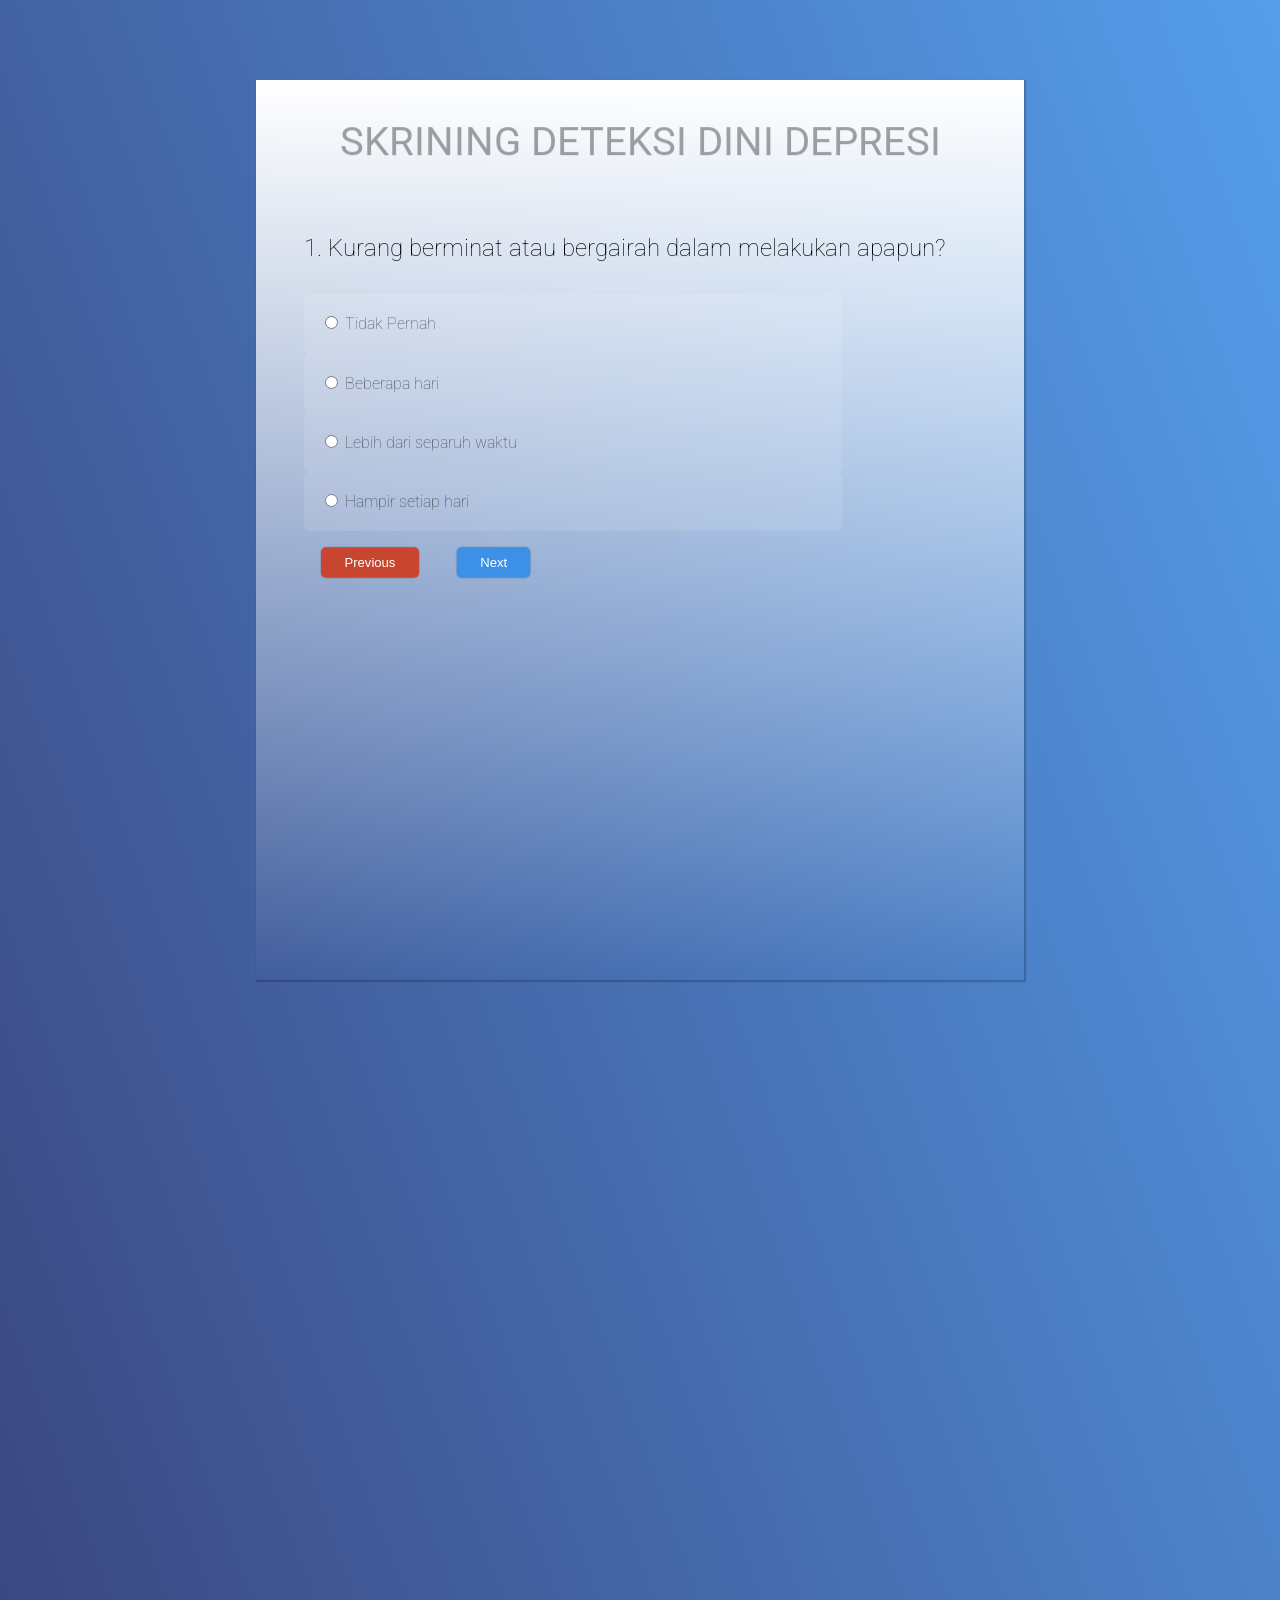
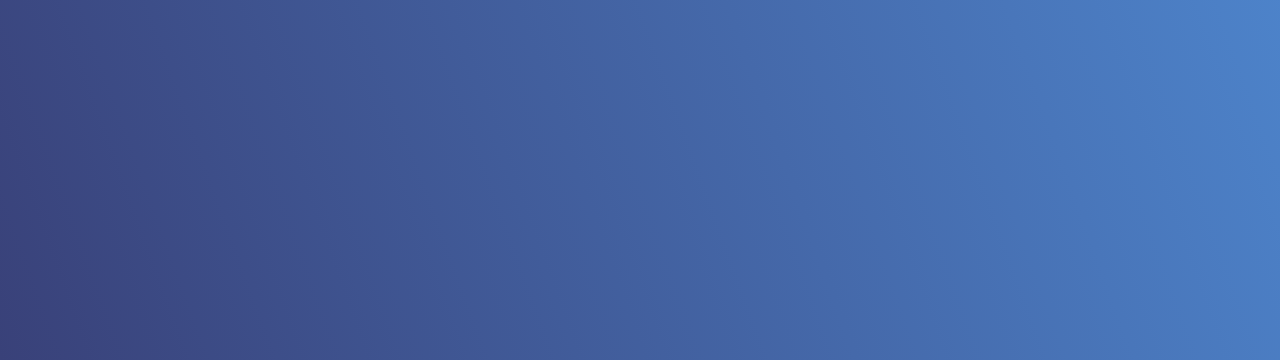
<file: depresi-kuis/skrining-depresi.html>
<!DOCTYPE html>
<html lang="en">

<head>
    <title>Skrining Depresi</title>
    <link href="https://fonts.googleapis.com/css?family=Roboto" rel="stylesheet">
    <link rel="stylesheet" href="main.css">
</head>

<body>

    <div class="quiz-container">
        <div class="title">Skrining Deteksi Dini Depresi</div>
        <div id="question" class="question"></div>
        <label class="option">
            <input type="radio" name="option" value="0" />
            <span class="option1"></span>
        </label>
        <label class="option">
            <input type="radio" name="option" value="1" />
            <span class="option2"></span>
        </label>
        <label class="option">
            <input type="radio" name="option" value="2" />
            <span class="option3"></span>
        </label>
        <label class="option">
            <input type="radio" name="option" value="3" />
            <span class="option4"></span>
        </label>
        <!-- Buttons -->
        <div class="controls">
            <button class="previous">Previous</button>
            <button class="next">Next</button>
        </div>
    </div>

    <div class="result">

    </div>

    <script src=questions.js></script>
    <script src="main.js"></script>
</body>

</html>
</file>
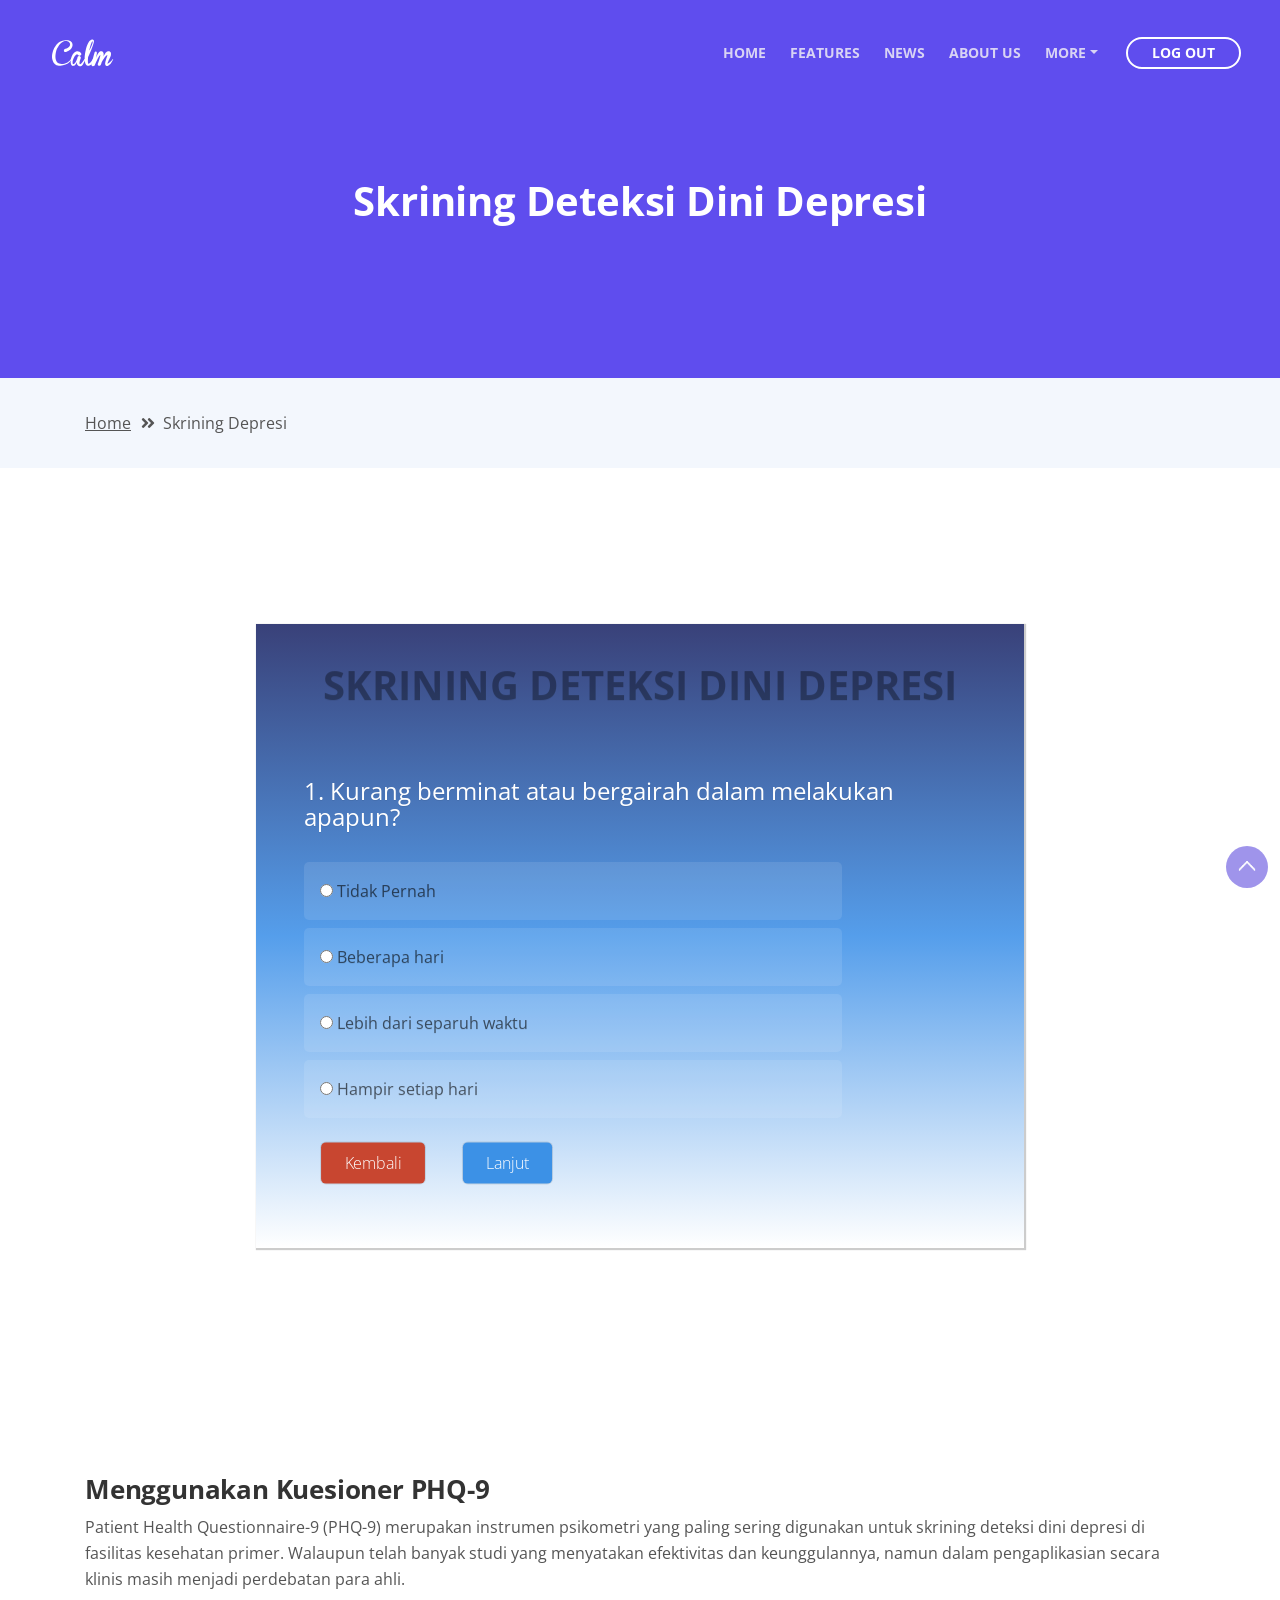
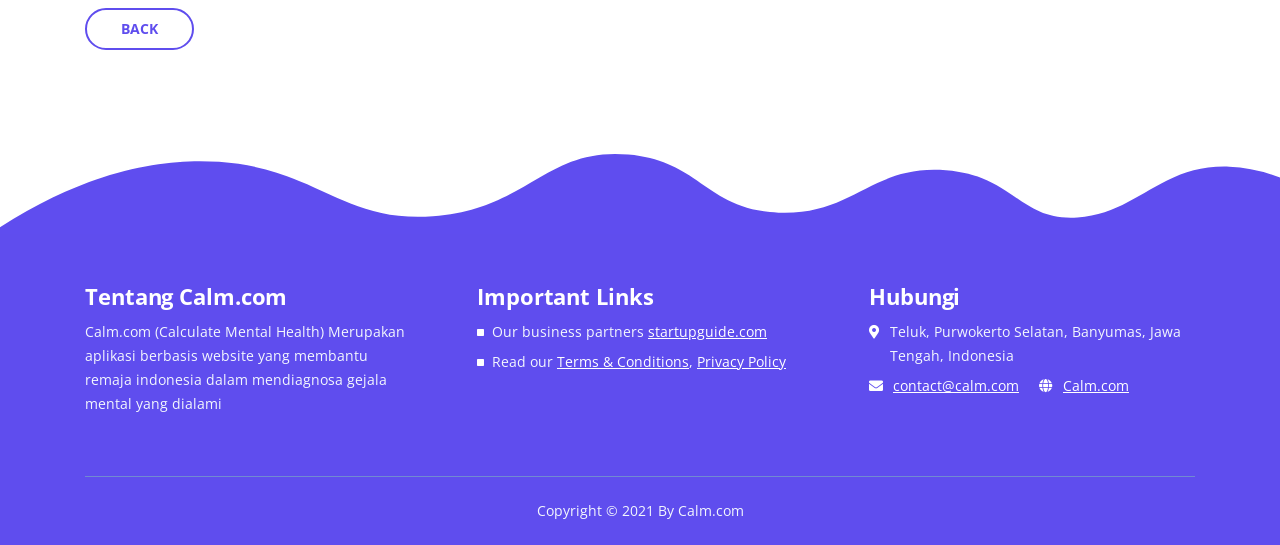
<file: depresi-kuis/skrining-depresi1.html>
<!DOCTYPE html>
<html lang="en">
<head>
    <meta charset="utf-8">
    <meta name="viewport" content="width=device-width, initial-scale=1, shrink-to-fit=no">
    
    <!-- SEO Meta Tags -->
    <meta name="description" content="Tivo is a HTML landing page template built with Bootstrap to help you crate engaging presentations for SaaS apps and convert visitors into users.">
    <meta name="author" content="Inovatik">

    <!-- OG Meta Tags to improve the way the post looks when you share the page on LinkedIn, Facebook, Google+ -->
	<meta property="og:site_name" content="" /> <!-- website name -->
	<meta property="og:site" content="" /> <!-- website link -->
	<meta property="og:title" content=""/> <!-- title shown in the actual shared post -->
	<meta property="og:description" content="" /> <!-- description shown in the actual shared post -->
	<meta property="og:image" content="" /> <!-- image link, make sure it's jpg -->
	<meta property="og:url" content="" /> <!-- where do you want your post to link to -->
	<meta property="og:type" content="article" />

    <!-- Website Title -->
    <title>Calm - Skrining Depresi</title>
    
    <!-- Styles -->
    <link href="https://fonts.googleapis.com/css?family=Open+Sans:400,400i,700&display=swap&subset=latin-ext" rel="stylesheet">
    <link href="css/bootstrap.css" rel="stylesheet">
    <link href="css/fontawesome-all.css" rel="stylesheet">
    <link href="css/swiper.css" rel="stylesheet">
	<link href="css/magnific-popup.css" rel="stylesheet">
    <link href="css/styles.css" rel="stylesheet">
    <link href="css/main.css" rel="stylesheet">
	
	<!-- Favicon  -->
    <link rel="icon" href="images/favicon.png">
</head>
<body data-spy="scroll" data-target=".fixed-top">
    
    <!-- Preloader -->
	<div class="spinner-wrapper">
        <div class="spinner">
            <div class="bounce1"></div>
            <div class="bounce2"></div>
            <div class="bounce3"></div>
        </div>
    </div>
    <!-- end of preloader -->
    

    <!-- Navigation -->
    <nav class="navbar navbar-expand-lg navbar-dark navbar-custom fixed-top">
      <div class="container">

          <!-- Text Logo - Use this if you don't have a graphic logo -->
          <!-- <a class="navbar-brand logo-text page-scroll" href="../index.php">Tivo</a> -->

          <!-- Image Logo -->
          <a class="navbar-brand logo-image" href="../index.php"><img src="images/logo.svg" alt="alternative"></a> 
          
          <!-- Mobile Menu Toggle Button -->
          <button class="navbar-toggler" type="button" data-toggle="collapse" data-target="#navbarsExampleDefault" aria-controls="navbarsExampleDefault" aria-expanded="false" aria-label="Toggle navigation">
              <span class="navbar-toggler-awesome fas fa-bars"></span>
              <span class="navbar-toggler-awesome fas fa-times"></span>
          </button>
          <!-- end of mobile menu toggle button -->

          <div class="collapse navbar-collapse" id="navbarsExampleDefault">
              <ul class="navbar-nav ml-auto">
                  <li class="nav-item">
                      <a class="nav-link page-scroll" href="../index.php#header">HOME <span class="sr-only">(current)</span></a>
                  </li>
                  <li class="nav-item">
                      <a class="nav-link page-scroll" href="../index.php#features">FEATURES</a>
                  </li>
                  <li class="nav-item">
                      <a class="nav-link page-scroll" href="../index.php#news">NEWS</a>
                  </li>
                  <li class="nav-item">
                      <a class="nav-link page-scroll" href="../index.php#aboutus">ABOUT US</a>
                  </li>

                  <!-- Dropdown Menu -->          
                  <li class="nav-item dropdown">
                      <a class="nav-link dropdown-toggle page-scroll" href="../index.php#video" id="navbarDropdown" role="button" aria-haspopup="true" aria-expanded="false">MORE</a>
                      <div class="dropdown-menu" aria-labelledby="navbarDropdown">
                          <a class="dropdown-item" href="article-details.html"><span class="item-text">ARTICLE DETAILS</span></a>
                          <div class="dropdown-items-divide-hr"></div>
                          <a class="dropdown-item" href="terms-conditions.html"><span class="item-text">TERMS CONDITIONS</span></a>
                          <div class="dropdown-items-divide-hr"></div>
                          <a class="dropdown-item" href="privacy-policy.html"><span class="item-text">PRIVACY POLICY</span></a>
                      </div>
                  </li>
                  <!-- end of dropdown menu -->
              </ul>
              <span class="nav-item">
                  <a class="btn-outline-sm" href="../logout.php">LOG OUT</a>
              </span>
          </div>
      </div> <!-- end of container -->
  </nav> <!-- end of navbar -->
  <!-- end of navigation -->


    <!-- Header -->
    <header id="header" class="ex-header">
        <div class="container">
            <div class="row">
                <div class="col-md-12">
                    <h1>Skrining Deteksi Dini Depresi</h1>
                </div> <!-- end of col -->
            </div> <!-- end of row -->
        </div> <!-- end of container -->
    </header> <!-- end of ex-header -->
    <!-- end of header -->


    <!-- Breadcrumbs -->
    <div class="ex-basic-1">
        <div class="container">
            <div class="row">
                <div class="col-lg-12">
                    <div class="breadcrumbs">
                        <a href="../index.php">Home</a><i class="fa fa-angle-double-right"></i><span>Skrining Depresi</span>
                    </div> <!-- end of breadcrumbs -->
                </div> <!-- end of col -->
            </div> <!-- end of row -->
        </div> <!-- end of container -->
    </div> <!-- end of ex-basic-1 -->
    <!-- end of breadcrumbs -->


    <!-- Content -->
    <div class="ex-basic-2">
        <div class="quiz-container">
            <div class="title">Skrining Deteksi Dini Depresi</div>
            <div id="question" class="question"></div>
            <label class="option">
                <input type="radio" name="option" value="0" />
                <span class="option1"></span>
            </label>
            <label class="option">
                <input type="radio" name="option" value="1" />
                <span class="option2"></span>
            </label>
            <label class="option">
                <input type="radio" name="option" value="2" />
                <span class="option3"></span>
            </label>
            <label class="option">
                <input type="radio" name="option" value="3" />
                <span class="option4"></span>
            </label>
            <!-- Buttons -->
            <div class="controls">
                <button class="previous">Kembali</button>
                <button class="next">Lanjut</button>
            </div>
        </div>
        <div class="result"></div>
    
        </div>
        <div class="container">
            <div class="row">
                <div class="col-lg-12">

                    <div class="text-container last">
                        <h3>Menggunakan Kuesioner PHQ-9</h3>
					               <p>
                            Patient Health Questionnaire-9 (PHQ-9) merupakan instrumen psikometri yang paling sering digunakan untuk skrining deteksi dini depresi di fasilitas kesehatan primer. Walaupun telah banyak studi yang menyatakan efektivitas dan keunggulannya, namun dalam pengaplikasian secara klinis masih menjadi perdebatan para ahli.
                        </p>
                    </div> <!-- end of text-container -->
                    <a class="btn-outline-reg" href="../index.php">BACK</a>
                </div> <!-- end of col-->
            </div> <!-- end of row -->
        </div> <!-- end of container -->
    </div> <!-- end of ex-basic-2 -->
    <!-- end of privacy content -->
    <br><br><br><br>

    <!-- Footer -->
    <svg
      class="footer-frame"
      data-name="Layer 2"
      xmlns="http://www.w3.org/2000/svg"
      preserveAspectRatio="none"
      viewBox="0 0 1920 79"
    >
      <defs>
        <style>
          .cls-2 {
            fill: #5f4def;
          }
        </style>
      </defs>
      <title>footer-frame</title>
      <path
        class="cls-2"
        d="M0,72.427C143,12.138,255.5,4.577,328.644,7.943c147.721,6.8,183.881,60.242,320.83,53.737,143-6.793,167.826-68.128,293-60.9,109.095,6.3,115.68,54.364,225.251,57.319,113.58,3.064,138.8-47.711,251.189-41.8,104.012,5.474,109.713,50.4,197.369,46.572,89.549-3.91,124.375-52.563,227.622-50.155A338.646,338.646,0,0,1,1920,23.467V79.75H0V72.427Z"
        transform="translate(0 -0.188)"
      />
    </svg>
    <div class="footer">
      <div class="container">
        <div class="row">
          <div class="col-md-4">
            <div class="footer-col first">
              <h4>Tentang Calm.com</h4>
              <p class="p-small">
                Calm.com (Calculate Mental Health) Merupakan aplikasi berbasis
                website yang membantu remaja indonesia dalam mendiagnosa gejala
                mental yang dialami
              </p>
            </div>
          </div>
          <!-- end of col -->
          <div class="col-md-4">
            <div class="footer-col middle">
              <h4>Important Links</h4>
              <ul class="list-unstyled li-space-lg p-small">
                <li class="media">
                  <i class="fas fa-square"></i>
                  <div class="media-body">
                    Our business partners
                    <a class="white" href="#your-link">startupguide.com</a>
                  </div>
                </li>
                <li class="media">
                  <i class="fas fa-square"></i>
                  <div class="media-body">
                    Read our
                    <a class="white" href="terms-conditions.html"
                      >Terms & Conditions</a
                    >,
                    <a class="white" href="privacy-policy.html"
                      >Privacy Policy</a
                    >
                  </div>
                </li>
              </ul>
            </div>
          </div>
          <!-- end of col -->
          <div class="col-md-4">
            <div class="footer-col last">
              <h4>Hubungi</h4>
              <ul class="list-unstyled li-space-lg p-small">
                <li class="media">
                  <i class="fas fa-map-marker-alt"></i>
                  <div class="media-body">
                    Teluk, Purwokerto Selatan, Banyumas, Jawa Tengah, Indonesia
                  </div>
                </li>
                <li class="media">
                  <i class="fas fa-envelope"></i>
                  <div class="media-body">
                    <a class="white" href="mailto:contact@tivo.com"
                      >contact@calm.com</a
                    >
                    <i class="fas fa-globe"></i
                    ><a class="white" href="#your-link">Calm.com</a>
                  </div>
                </li>
              </ul>
            </div>
          </div>
          <!-- end of col -->
        </div>
        <!-- end of row -->
      </div>
      <!-- end of container -->
    </div>
    <!-- end of footer -->

    <!-- Copyright -->
    <div class="copyright">
      <div class="container">
        <div class="row">
          <div class="col-lg-12">
            <p class="p-small">
              Copyright © 2021
              <a href="../index.php">By Calm.com</a>
            </p>
          </div>
          <!-- end of col -->
        </div>
        <!-- enf of row -->
      </div>
      <!-- end of container -->
    </div>
    <!-- end of copyright -->
    
    	
    <!-- Scripts -->
    <script src="js/jquery.min.js"></script> <!-- jQuery for Bootstrap's JavaScript plugins -->
    <script src="js/popper.min.js"></script> <!-- Popper tooltip library for Bootstrap -->
    <script src="js/bootstrap.min.js"></script> <!-- Bootstrap framework -->
    <script src="js/jquery.easing.min.js"></script> <!-- jQuery Easing for smooth scrolling between anchors -->
    <script src="js/swiper.min.js"></script> <!-- Swiper for image and text sliders -->
    <script src="js/jquery.magnific-popup.js"></script> <!-- Magnific Popup for lightboxes -->
    <script src="js/validator.min.js"></script> <!-- Validator.js - Bootstrap plugin that validates forms -->
    <script src="js/scripts.js"></script> <!-- Custom scripts -->
    <script src="questions.js"></script>
    <script src="main.js"></script>
</body>
</html>
</file>
<file: depresi-kuis/main.css>
html {
  box-sizing: border-box;
}
*,
*:before,
*:after {
  box-sizing: inherit;
}
body {
  margin: 0;
  padding: 0;
  font-family: "Roboto", sans-serif;
  font-weight: 100;
  line-height: 1.7rem;
  background: no-repeat linear-gradient(250deg, #559eeb, #394179);
}
.quiz-container {
  box-shadow: 1px 1px 1px 1px rgba(0, 0, 0, 0.2);
  text-shadow: 1px 1px white;
  padding: 3rem;
  text-shadow: 0 1px #00000010;
  width: 60%;
  margin: 5rem auto;
  display: flex;
  flex-direction: column;
  background: linear-gradient(360deg, transparent, #ffffff);
  min-height: 100vh;
}
.title {
  margin-top: 0;
  margin-bottom: 3rem;
  color: #00000050;
  font-weight: 400;
  font-size: 2.5rem;
  text-align: center;
  text-transform: uppercase;
}
.question {
  margin: 2rem 0;
  font-size: 1.5rem;
}
.option {
  padding: 1rem;
  color: #00000095;
  background: rgba(255, 255, 255, 0.1);
  width: 80%;
  border-radius: 5px;
  transition: all 0.3s;
}
.option:hover {
  background: rgba(255, 255, 255, 0.4);
}
.option input:checked .option {
  background: #08038c;
  color: #000;
}
.controls > * {
  margin: 1rem;
}
button {
  padding: 0.5rem 1.5rem;
  border: none;
  box-shadow: 0 0 0 1px rgba(0, 0, 0, 0.1);
  border-radius: 5px;
  font-weight: 300;
  color: white;
  outline: none;
  transform: scale(0.98);
  transition: all 0.2s;
}
button.previous {
  background: #c84630;
}
button.next {
  background: #3c91e6;
}
button.restart {
  background: #0cf574;
  color: #00000050;
  font-size: 2rem;
  margin-bottom: 1rem;
  transition: all 0.4s;
}
button.restart:hover {
  color: #00000098;
}
button:hover,
button:focus {
  transform: scale(1);
  font-weight: 500;
  box-shadow: 1px 1px 1px rgba(255, 255, 255, 0.5);
}
.result {
  display: flex;
  flex-direction: column;
  padding: 2rem;
  justify-content: center;
  align-items: center;
  text-align: center;
  font-size: 2.5rem;
  min-height: 100vh;
}
.final-score {
  color: #00000099;
}
.summary {
  font-size: 1rem;
  text-shadow: 1px 1px #ffffff50;
  color: #00000099;
  background: rgba(255, 255, 255, 0.4);
  border-radius: 5px;
  display: flex;
  flex-direction: column;
  align-items: flex-start;
  padding: 0 2rem;
  margin-bottom: 2rem;
}
.summary h1 {
  align-self: center;
}
</file>
<file: depresi-kuis/css/styles.css>
/* Template: Tivo - SaaS App HTML Landing Page Template
   Author: Inovatik
   Created: Sep 2019
   Description: Master CSS file
*/

/*****************************************
Table Of Contents:

01. General Styles
02. Preloader
03. Navigation
04. Header
05. Customers
06. Description
07. Features
08. Features Lightboxes
09. Details
10. Video
11. Pricing
12. Testimonials
13. Newsletter
14. Footer
15. Copyright
16. Back To Top Button
17. Extra Pages
18. Sign Up and Log In Pages
19. Media Queries
******************************************/

/*****************************************
Colors:
- Backgrounds, buttons, bullets, icons - blue #5f4dee
- Backgrounds, light button, light body text - light gray #f3f7fd
- Headings text - black #333
- Body text - dark gray #555
******************************************/


/******************************/
/*     01. General Styles     */
/******************************/
body,
html {
    width: 100%;
	height: 100%;
}

body, p {
	color: #555; 
	font: 400 1rem/1.625rem "Open Sans", sans-serif;;
}

.p-large {
	font: 400 1.125rem/1.75rem "Open Sans", sans-serif;
}

.p-small {
	font: 400 0.875rem/1.5rem "Open Sans", sans-serif;
}

h1 {
	color: #333;
	font: 700 2.5rem/3.125rem "Open Sans", sans-serif;
	letter-spacing: -0.2px;
}

h2 {
	color: #333;
	font: 700 2rem/2.625rem "Open Sans", sans-serif;
	letter-spacing: -0.2px;
}

h3 {
	color: #333;
	font: 700 1.625rem/2.125rem "Open Sans", sans-serif;
	letter-spacing: -0.2px;
}

h4 {
	color: #333;
	font: 700 1.375rem/1.75rem "Open Sans", sans-serif;
	letter-spacing: -0.1px;
}

h5 {
	color: #333;
	font: 700 1.125rem/1.5rem "Open Sans", sans-serif;
	letter-spacing: -0.1px;
}

h6 {
	color: #333;
	font: 700 1rem/1.375rem "Open Sans", sans-serif;
	letter-spacing: -0.1px;
}

.above-heading {
	color: #5f4dee;
	font: 700 0.75rem/0.875rem "Open Sans", sans-serif;
	text-align: center;
}

.p-heading {
	margin-bottom: 3.25rem;
}

.testimonial-text {
	font: italic 400 1rem/1.625rem "Open Sans", sans-serif;
}

.testimonial-author {
	font: 700 1rem/1.625rem "Open Sans", sans-serif;
	letter-spacing: -0.1px;
}

.li-space-lg li {
	margin-bottom: 0.375rem;
}

.indent {
	padding-left: 1.25rem;
}

a {
	color: #555;
	text-decoration: underline;
}

a:hover {
	color: #555;
	text-decoration: underline;
}

a.white {
	color: #fff;
}

.decorative-line {
	display: block;
	width: 5rem;
	height: 0.5rem;
	margin-right: auto;
	margin-left: auto;
}

.blue {
	color: #5f4dee;
}

.btn-solid-reg {
	display: inline-block;
	padding: 1.1875rem 2.125rem 1.1875rem 2.125rem;
	border: 0.125rem solid #5f4dee;
	border-radius: 2rem;
	background-color: #5f4dee;
	color: #fff;
	font: 700 0.875rem/0 "Open Sans", sans-serif;
	text-decoration: none;
	transition: all 0.2s;
}

.btn-solid-reg:hover {
	background-color: transparent;
	color: #5f4dee;
	text-decoration: none;
}

.btn-solid-lg {
	display: inline-block;
	padding: 1.375rem 2.625rem 1.375rem 2.625rem;
	border: 0.125rem solid #5f4dee;
	border-radius: 2rem;
	background-color: #5f4dee;
	color: #fff;
	font: 700 0.875rem/0 "Open Sans", sans-serif;
	text-decoration: none;
	transition: all 0.2s;
}

.btn-solid-lg:hover {
	background-color: transparent;
	color: #5f4dee;
	text-decoration: none;
}

.btn-outline-reg {
	display: inline-block;
	padding: 1.1875rem 2.125rem 1.1875rem 2.125rem;
	border: 0.125rem solid #5f4dee;
	border-radius: 2rem;
	background-color: transparent;
	color: #5f4dee;
	font: 700 0.875rem/0 "Open Sans", sans-serif;
	text-decoration: none;
	transition: all 0.2s;
}

.btn-outline-reg:hover {
	background-color: #5f4dee;
	color: #fff;
	text-decoration: none;
}

.btn-outline-lg {
	display: inline-block;
	padding: 1.375rem 2.625rem 1.375rem 2.625rem;
	border: 0.125rem solid #5f4dee;
	border-radius: 2rem;
	background-color: transparent;
	color: #5f4dee;
	font: 700 0.875rem/0 "Open Sans", sans-serif;
	text-decoration: none;
	transition: all 0.2s;
}

.btn-outline-lg:hover {
	background-color: #5f4dee;
	color: #fff;
	text-decoration: none;
}

.btn-outline-sm {
	display: inline-block;
	padding: 0.875rem 1.5rem 0.875rem 1.5rem;
	border: 0.125rem solid #5f4dee;
	border-radius: 2rem;
	background-color: transparent;
	color: #5f4dee;
	font: 700 0.875rem/0 "Open Sans", sans-serif;
	text-decoration: none;
	transition: all 0.2s;
}

.btn-outline-sm:hover {
	background-color: #5f4dee;
	color: #fff;
	text-decoration: none;
}

.form-group {
	position: relative;
	margin-bottom: 1.25rem;
}

.form-group.has-error.has-danger {
	margin-bottom: 0.625rem;
}

.form-group.has-error.has-danger .help-block.with-errors ul {
	margin-top: 0.375rem;
}

.label-control {
	position: absolute;
	top: 0.87rem;
	left: 1.25rem;
	color: #555;
	opacity: 1;
	font: 400 0.875rem/1.375rem "Open Sans", sans-serif;
	cursor: text;
	transition: all 0.2s ease;
}

/* IE10+ hack to solve lower label text position compared to the rest of the browsers */
@media screen and (-ms-high-contrast: active), screen and (-ms-high-contrast: none) {  
	.label-control {
		top: 0.9375rem;
	}
}

.form-control-input:focus + .label-control,
.form-control-input.notEmpty + .label-control,
.form-control-textarea:focus + .label-control,
.form-control-textarea.notEmpty + .label-control {
	top: 0.125rem;
	opacity: 1;
	font-size: 0.75rem;
	font-weight: 700;
}

.form-control-input,
.form-control-select {
	display: block; /* needed for proper display of the label in Firefox, IE, Edge */
	width: 100%;
	padding-top: 1.0625rem;
	padding-bottom: 0.0625rem;
	padding-left: 1.25rem;
	border: 1px solid #c4d8dc;
	border-radius: 0.25rem;
	background-color: #fff;
	color: #555;
	font: 400 0.875rem/1.875rem "Open Sans", sans-serif;
	transition: all 0.2s;
	-webkit-appearance: none; /* removes inner shadow on form inputs on ios safari */
}

.form-control-select {
	padding-top: 0.5rem;
	padding-bottom: 0.5rem;
	height: 3rem;
}

/* IE10+ hack to solve lower label text position compared to the rest of the browsers */
@media screen and (-ms-high-contrast: active), screen and (-ms-high-contrast: none) {  
	.form-control-input {
		padding-top: 1.25rem;
		padding-bottom: 0.75rem;
		line-height: 1.75rem;
	}

	.form-control-select {
		padding-top: 0.875rem;
		padding-bottom: 0.75rem;
		height: 3.125rem;
		line-height: 2.125rem;
	}
}

select {
    /* you should keep these first rules in place to maintain cross-browser behavior */
    -webkit-appearance: none;
	-moz-appearance: none;
	-ms-appearance: none;
    -o-appearance: none;
    appearance: none;
    background-image: url('../images/down-arrow.png');
    background-position: 96% 50%;
    background-repeat: no-repeat;
    outline: none;
}

select::-ms-expand {
    display: none; /* removes the ugly default down arrow on select form field in IE11 */
}

.form-control-textarea {
	display: block; /* used to eliminate a bottom gap difference between Chrome and IE/FF */
	width: 100%;
	height: 8rem; /* used instead of html rows to normalize height between Chrome and IE/FF */
	padding-top: 1.25rem;
	padding-left: 1.3125rem;
	border: 1px solid #c4d8dc;
	border-radius: 0.25rem;
	background-color: #fff;
	color: #555;
	font: 400 0.875rem/1.75rem "Open Sans", sans-serif;
	transition: all 0.2s;
}

.form-control-input:focus,
.form-control-select:focus,
.form-control-textarea:focus {
	border: 1px solid #a1a1a1;
	outline: none; /* Removes blue border on focus */
}

.form-control-input:hover,
.form-control-select:hover,
.form-control-textarea:hover {
	border: 1px solid #a1a1a1;
}

.checkbox {
	font: 400 0.75rem/1.25rem "Open Sans", sans-serif;
}

input[type='checkbox'] {
	vertical-align: -15%;
	margin-right: 0.375rem;
}

/* IE10+ hack to raise checkbox field position compared to the rest of the browsers */
@media screen and (-ms-high-contrast: active), screen and (-ms-high-contrast: none) {  
	input[type='checkbox'] {
		vertical-align: -9%;
	}
}

.form-control-submit-button {
	display: inline-block;
	width: 100%;
	height: 3.125rem;
	border: 1px solid #5f4dee;
	border-radius: 1.5rem;
	background-color: #5f4dee;
	color: #fff;
	font: 700 0.875rem/0 "Open Sans", sans-serif;
	cursor: pointer;
	transition: all 0.2s;
}

.form-control-submit-button:hover {
	background-color: transparent;
	color: #5f4dee;
}

/* Form Success And Error Message Formatting */
#smsgSubmit.h3.text-center.tada.animated,
#lmsgSubmit.h3.text-center.tada.animated,
#nmsgSubmit.h3.text-center.tada.animated,
#pmsgSubmit.h3.text-center.tada.animated,
#smsgSubmit.h3.text-center,
#lmsgSubmit.h3.text-center,
#nmsgSubmit.h3.text-center,
#pmsgSubmit.h3.text-center {
	display: block;
	margin-bottom: 0;
	color: #555;
	font-size: 1.125rem;
	line-height: 1rem;
}

.help-block.with-errors .list-unstyled {
	color: #555;
	font-size: 0.75rem;
	line-height: 1.125rem;
	text-align: left;
}

.help-block.with-errors ul {
	margin-bottom: 0;
}
/* end of form success and error message formatting */

/* Form Success And Error Message Animation - Animate.css */
@-webkit-keyframes tada {
	from {
		-webkit-transform: scale3d(1, 1, 1);
		-ms-transform: scale3d(1, 1, 1);
		transform: scale3d(1, 1, 1);
	}
	10%, 20% {
		-webkit-transform: scale3d(.9, .9, .9) rotate3d(0, 0, 1, -3deg);
		-ms-transform: scale3d(.9, .9, .9) rotate3d(0, 0, 1, -3deg);
		transform: scale3d(.9, .9, .9) rotate3d(0, 0, 1, -3deg);
	}
	30%, 50%, 70%, 90% {
		-webkit-transform: scale3d(1.1, 1.1, 1.1) rotate3d(0, 0, 1, 3deg);
		-ms-transform: scale3d(1.1, 1.1, 1.1) rotate3d(0, 0, 1, 3deg);
		transform: scale3d(1.1, 1.1, 1.1) rotate3d(0, 0, 1, 3deg);
	}
	40%, 60%, 80% {
		-webkit-transform: scale3d(1.1, 1.1, 1.1) rotate3d(0, 0, 1, -3deg);
		-ms-transform: scale3d(1.1, 1.1, 1.1) rotate3d(0, 0, 1, -3deg);
		transform: scale3d(1.1, 1.1, 1.1) rotate3d(0, 0, 1, -3deg);
	}
	to {
		-webkit-transform: scale3d(1, 1, 1);
		-ms-transform: scale3d(1, 1, 1);
		transform: scale3d(1, 1, 1);
	}
}

@keyframes tada {
	from {
		-webkit-transform: scale3d(1, 1, 1);
		-ms-transform: scale3d(1, 1, 1);
		transform: scale3d(1, 1, 1);
	}
	10%, 20% {
		-webkit-transform: scale3d(.9, .9, .9) rotate3d(0, 0, 1, -3deg);
		-ms-transform: scale3d(.9, .9, .9) rotate3d(0, 0, 1, -3deg);
		transform: scale3d(.9, .9, .9) rotate3d(0, 0, 1, -3deg);
	}
	30%, 50%, 70%, 90% {
		-webkit-transform: scale3d(1.1, 1.1, 1.1) rotate3d(0, 0, 1, 3deg);
		-ms-transform: scale3d(1.1, 1.1, 1.1) rotate3d(0, 0, 1, 3deg);
		transform: scale3d(1.1, 1.1, 1.1) rotate3d(0, 0, 1, 3deg);
	}
	40%, 60%, 80% {
		-webkit-transform: scale3d(1.1, 1.1, 1.1) rotate3d(0, 0, 1, -3deg);
		-ms-transform: scale3d(1.1, 1.1, 1.1) rotate3d(0, 0, 1, -3deg);
		transform: scale3d(1.1, 1.1, 1.1) rotate3d(0, 0, 1, -3deg);
	}
	to {
		-webkit-transform: scale3d(1, 1, 1);
		-ms-transform: scale3d(1, 1, 1);
		transform: scale3d(1, 1, 1);
	}
}

.tada {
	-webkit-animation-name: tada;
	animation-name: tada;
}

.animated {
	-webkit-animation-duration: 1s;
	animation-duration: 1s;
	-webkit-animation-fill-mode: both;
	animation-fill-mode: both;
}
/* end of form success and error message animation - Animate.css */

/* Fade-move Animation For Details Lightbox - Magnific Popup */
/* at start */
.my-mfp-slide-bottom .zoom-anim-dialog {
	opacity: 0;
	transition: all 0.2s ease-out;
	-webkit-transform: translateY(-1.25rem) perspective(37.5rem) rotateX(10deg);
	-ms-transform: translateY(-1.25rem) perspective(37.5rem) rotateX(10deg);
	transform: translateY(-1.25rem) perspective(37.5rem) rotateX(10deg);
}

/* animate in */
.my-mfp-slide-bottom.mfp-ready .zoom-anim-dialog {
	opacity: 1;
	-webkit-transform: translateY(0) perspective(37.5rem) rotateX(0); 
	-ms-transform: translateY(0) perspective(37.5rem) rotateX(0); 
	transform: translateY(0) perspective(37.5rem) rotateX(0); 
}

/* animate out */
.my-mfp-slide-bottom.mfp-removing .zoom-anim-dialog {
	opacity: 0;
	-webkit-transform: translateY(-0.625rem) perspective(37.5rem) rotateX(10deg); 
	-ms-transform: translateY(-0.625rem) perspective(37.5rem) rotateX(10deg); 
	transform: translateY(-0.625rem) perspective(37.5rem) rotateX(10deg); 
}

/* dark overlay, start state */
.my-mfp-slide-bottom.mfp-bg {
	opacity: 0;
	transition: opacity 0.2s ease-out;
}

/* animate in */
.my-mfp-slide-bottom.mfp-ready.mfp-bg {
	opacity: 0.8;
}
/* animate out */
.my-mfp-slide-bottom.mfp-removing.mfp-bg {
	opacity: 0;
}
/* end of fade-move animation for details lightbox - magnific popup */

/* Fade Animation For Image Lightbox - Magnific Popup */
@-webkit-keyframes fadeIn {
	from {
		opacity: 0;
	}
	to {
		opacity: 1;
	}
}

@keyframes fadeIn {
	from {
		opacity: 0;
	}
	to {
		opacity: 1;
	}
}

.fadeIn {
	-webkit-animation: fadeIn 0.6s;
	animation: fadeIn 0.6s;
}

@-webkit-keyframes fadeOut {
	from {
		opacity: 1;
	}
	to {
		opacity: 0;
	}
}

@keyframes fadeOut {
	from {
		opacity: 1;
	}
	to {
		opacity: 0;
	}
}

.fadeOut {
	-webkit-animation: fadeOut 0.8s;
	animation: fadeOut 0.8s;
}
/* end of fade animation for image lightbox - magnific popup */


/*************************/
/*     02. Preloader     */
/*************************/
.spinner-wrapper {
	position: fixed;
	z-index: 999999;
	top: 0;
	right: 0;
	bottom: 0;
	left: 0;
	background: #fff;
}

.spinner {
	position: absolute;
	top: 50%; /* centers the loading animation vertically one the screen */
	left: 50%; /* centers the loading animation horizontally one the screen */
	width: 3.75rem;
	height: 1.25rem;
	margin: -0.625rem 0 0 -1.875rem; /* is width and height divided by two */ 
	text-align: center;
}

.spinner > div {
	display: inline-block;
	width: 1rem;
	height: 1rem;
	border-radius: 100%;
	background-color: #5f4dee;
	-webkit-animation: sk-bouncedelay 1.4s infinite ease-in-out both;
	animation: sk-bouncedelay 1.4s infinite ease-in-out both;
}

.spinner .bounce1 {
	-webkit-animation-delay: -0.32s;
	animation-delay: -0.32s;
}

.spinner .bounce2 {
	-webkit-animation-delay: -0.16s;
	animation-delay: -0.16s;
}

@-webkit-keyframes sk-bouncedelay {
	0%, 80%, 100% { -webkit-transform: scale(0); }
	40% { -webkit-transform: scale(1.0); }
}

@keyframes sk-bouncedelay {
	0%, 80%, 100% { 
		-webkit-transform: scale(0);
		-ms-transform: scale(0);
		transform: scale(0);
	} 40% { 
		-webkit-transform: scale(1.0);
		-ms-transform: scale(1.0);
		transform: scale(1.0);
	}
}


/**************************/
/*     03. Navigation     */
/**************************/
.navbar-custom {
	background-color: #5f4dee;
	box-shadow: 0 0.0625rem 0.375rem 0 rgba(0, 0, 0, 0.1);
	font: 700 0.875rem/0.875rem "Open Sans", sans-serif;
	transition: all 0.2s;
}

.navbar-custom .container {
	max-width: 87.5rem;
}

.navbar-custom .navbar-brand.logo-image img {
    width: 4.4375rem;
	height: 1.75rem;
}

.navbar-custom .navbar-brand.logo-text {
	font: 700 2rem/1.5rem "Open Sans", sans-serif;
	color: #fff;;
	text-decoration: none;
}

.navbar-custom .navbar-nav {
	margin-top: 0.75rem;
	margin-bottom: 0.5rem;
}

.navbar-custom .nav-item .nav-link {
	padding: 0.625rem 0.75rem 0.625rem 0.75rem;
	color: #f7f5f5;
	opacity: 0.8;
	text-decoration: none;
	transition: all 0.2s ease;
}

.navbar-custom .nav-item .nav-link:hover,
.navbar-custom .nav-item .nav-link.active {
	color: #fff;
	opacity: 1;
}

/* Dropdown Menu */
.navbar-custom .dropdown:hover > .dropdown-menu {
	display: block; /* this makes the dropdown menu stay open while hovering it */
	min-width: auto;
	animation: fadeDropdown 0.2s; /* required for the fade animation */
}

@keyframes fadeDropdown {
    0% {
        opacity: 0;
    }

    100% {
        opacity: 1;
    }
}

.navbar-custom .dropdown-toggle:focus { /* removes dropdown outline on focus */
	outline: 0;
}

.navbar-custom .dropdown-menu {
	margin-top: 0;
	border: none;
	border-radius: 0.25rem;
	background-color: #5f4dee;
}

.navbar-custom .dropdown-item {
	color: #f7f5f5;
	opacity: 0.8;
	font: 700 0.875rem/0.875rem "Open Sans", sans-serif;
	text-decoration: none;
}

.navbar-custom .dropdown-item:hover {
	background-color: #5f4dee;
	color: #fff;
	opacity: 1;
}

.navbar-custom .dropdown-items-divide-hr {
	width: 100%;
	height: 1px;
	margin: 0.75rem auto 0.725rem auto;
	border: none;
	background-color: #c4d8dc;
	opacity: 0.2;
}
/* end of dropdown menu */

.navbar-custom .nav-item .btn-outline-sm {
	margin-top: 0.25rem;
	margin-bottom: 1.375rem;
	margin-left: 0.5rem;
	border: 0.125rem solid #fff;
	color: #fff;
}

.navbar-custom .nav-item .btn-outline-sm:hover {
	background-color: #fff;
	color: #5f4dee;
}

.navbar-custom .navbar-toggler {
	padding: 0;
	border: none;
	color: #fff;
	font-size: 2rem;
}

.navbar-custom button[aria-expanded='false'] .navbar-toggler-awesome.fas.fa-times{
	display: none;
}

.navbar-custom button[aria-expanded='false'] .navbar-toggler-awesome.fas.fa-bars{
	display: inline-block;
}

.navbar-custom button[aria-expanded='true'] .navbar-toggler-awesome.fas.fa-bars{
	display: none;
}

.navbar-custom button[aria-expanded='true'] .navbar-toggler-awesome.fas.fa-times{
	display: inline-block;
	margin-right: 0.125rem;
}


/*********************/
/*    04. Header     */
/*********************/
.header {
	background-color: #5f4dee;
}

.header .header-content {
	padding-top: 8rem;
	padding-bottom: 4rem;
	text-align: center;
}

.header .text-container {
	margin-bottom: 3rem;
}

.header h1 {
	margin-bottom: 1rem;
	color: #fff;
	font-size: 2.5rem;
	line-height: 3rem;
}

.header .p-large {
	margin-bottom: 2rem;
	color: #f3f7fd;
}

.header .btn-solid-lg {
	margin-right: 0.5rem;
	margin-bottom: 1.125rem;
	margin-left: 0.5rem;
	border-color: #f3f7fd;
	background-color: #f3f7fd;
	color: #5f4dee;
}

.header .btn-solid-lg:hover {
	background: transparent;
	color: #f3f7fd;
}

.header .btn-outline-lg {
	border-color: #f3f7fd;
	color: #f3f7fd;
}

.header .btn-outline-lg:hover {
	background-color: #f3f7fd;
	color: #5f4dee;
}

.header-frame {
	margin-top: -1px; /* To remove white margin in FF */
	width: 100%;
	height: 2.25rem;
}


/*************************/
/*     05. Customers     */
/*************************/
.slider-1 {
	padding-top: 5rem;
	padding-bottom: 3.25rem;
}

.slider-1 .slider-container {
	text-align: center;
}


/***************************/
/*     06. Description     */
/***************************/
.cards-1 {
	padding-top: 3.25rem;
	padding-bottom: 3rem;
	text-align: center;
}

.cards-1 .h2-heading {
	margin-bottom: 3.5rem;
}

.cards-1 .card {
	max-width: 21rem;
	margin-right: auto;
	margin-bottom: 3.5rem;
	margin-left: auto;
	padding: 0;
	border: none;
}

.cards-1 .card-image {
	max-width: 16rem;
	margin-right: auto;
	margin-bottom: 2rem;
	margin-left: auto;
}

.cards-1 .card-title {
	margin-bottom: 0.5rem;
}

.cards-1 .card-body {
	padding: 0;
}


/************************/
/*     07. Features     */
/************************/
.tabs {
	padding-top: 8rem;
	padding-bottom: 8.125rem;
	background-color: #f3f7fd;
}

.tabs .h2-heading,
.tabs .p-heading {
	text-align: center;
}

.tabs .nav-tabs {
	display: block;
	margin-bottom: 2.25rem;
	border-bottom: none;
}

.tabs .nav-link {
	padding: 0.375rem 1rem 0.375rem 1rem;
	border: none;
	color: #86929b;
	font-weight: 700;
	font-size: 1.25rem;
	line-height: 1.75rem;
	text-align: center;
	text-decoration: none;
	transition: all 0.2s ease;
}

.tabs .nav-link:hover,
.tabs .nav-link.active {
	background: transparent;
	color: #5f4dee;
}

.tabs .nav-link .fas {
	margin-right: 0.625rem;
}

.tabs .image-container {
	margin-bottom: 2.75rem;
}

.tabs .list-unstyled .fas {
	color: #5f4dee;
	font-size: 0.5rem;
	line-height: 1.625rem;
}

.tabs .list-unstyled .media-body {
	margin-left: 0.625rem;
}

.tabs #tab-1 h3 {
	margin-bottom: 0.75rem;
}

.tabs #tab-1 .list-unstyled {
	margin-bottom: 1.5rem;
}

.tabs #tab-2 h3 {
	margin-bottom: 0.75rem;
}

.tabs #tab-2 .list-unstyled {
	margin-bottom: 1.5rem;
}

.tabs #tab-3 h3 {
	margin-bottom: 0.75rem;
}

.tabs #tab-3 .list-unstyled {
	margin-bottom: 1.5rem;
}


/***********************************/
/*     08. Features Lightboxes     */
/***********************************/
.lightbox-basic {
	margin: 2.5rem auto;
	padding: 2rem 1.5rem 2rem 1.5rem;
	border-radius: 0.25rem;
	background: #fff;
	text-align: left;
}

.lightbox-basic .container {
	padding-right: 0;
	padding-left: 0;
}

.lightbox-basic .image-container {
	max-width: 33.75rem;
	margin-right: auto;
	margin-bottom: 3rem;
	margin-left: auto;
}

.lightbox-basic h3 {
	margin-bottom: 0.5rem;
}

.lightbox-basic hr {
	width: 2.5rem;
	height: 0.125rem;
	margin-top: 0;
	margin-bottom: 0.875rem;
	margin-left: 0;
	border: 0;
	background-color: #5f4dee;
	text-align: left;
}

.lightbox-basic h4 {
	margin-bottom: 1rem;
}

.lightbox-basic .list-unstyled .fas {
	color:#5f4dee;
	font-size: 0.5rem;
	line-height: 1.625rem;
}

.lightbox-basic .list-unstyled .media-body {
	margin-left: 0.625rem;
}

.lightbox-basic .btn-outline-reg,
.lightbox-basic .btn-solid-reg {
	margin-top: 0.75rem;
}

/* Signup Button */
.lightbox-basic .btn-solid-reg.mfp-close {
	position: relative;
	width: auto;
	height: auto;
	color: #fff;
	opacity: 1;
}

.lightbox-basic .btn-solid-reg.mfp-close:hover {
	color: #5f4dee;
}
/* end of signup Button */

/* Back Button */
.lightbox-basic a.mfp-close.as-button {
	position: relative;
	width: auto;
	height: auto;
	margin-left: 0.375rem;
	color: #5f4dee;
	opacity: 1;
}

.lightbox-basic a.mfp-close.as-button:hover {
	color: #fff;
}
/* end of back button */

.lightbox-basic button.mfp-close.x-button {
	position: absolute;
	top: -0.125rem;
	right: -0.125rem;
	width: 2.75rem;
	height: 2.75rem;
	color: #707984;
}


/***********************/
/*     09. Details     */
/***********************/
.basic-1 {
	padding-top: 7.5rem;
	padding-bottom: 8rem;
}

.basic-1 .text-container {
	margin-bottom: 3.75rem;
}

.basic-1 .list-unstyled {
	margin-bottom: 1.375rem;
}

.basic-1 .list-unstyled .fas {
	color: #5f4dee;
	font-size: 0.5rem;
	line-height: 1.625rem;
}

.basic-1 .list-unstyled .media-body {
	margin-left: 0.625rem;
}

.basic-1 .h2-heading, .basic-1 .p-heading {
	text-align: center;
}

/*********************/
/*     10. Video     */
/*********************/
.basic-2 {
	padding-top: 8rem;
	padding-bottom: 6.75rem;
	background-color: #f3f7fd;
	text-align: center;
}

.basic-2 .image-container {
	margin-bottom: 2rem;
}

.basic-2 .image-container img {
	border-radius: 0.75rem;
}

.basic-2 .video-wrapper {
	position: relative;
}

/* Video Play Button */
.basic-2 .video-play-button {
	position: absolute;
	z-index: 10;
	top: 50%;
	left: 50%;
	display: block;
	box-sizing: content-box;
	width: 2rem;
	height: 2.75rem;
	padding: 1.125rem 1.25rem 1.125rem 1.75rem;
	border-radius: 50%;
	-webkit-transform: translateX(-50%) translateY(-50%);
	-ms-transform: translateX(-50%) translateY(-50%);
	transform: translateX(-50%) translateY(-50%);
}
  
.basic-2 .video-play-button:before {
	content: "";
	position: absolute;
	z-index: 0;
	top: 50%;
	left: 50%;
	display: block;
	width: 4.75rem;
	height: 4.75rem;
	border-radius: 50%;
	background: #5f4dee;
	animation: pulse-border 1500ms ease-out infinite;
	-webkit-transform: translateX(-50%) translateY(-50%);
	-ms-transform: translateX(-50%) translateY(-50%);
	transform: translateX(-50%) translateY(-50%);
}
  
.basic-2 .video-play-button:after {
	content: "";
	position: absolute;
	z-index: 1;
	top: 50%;
	left: 50%;
	display: block;
	width: 4.375rem;
	height: 4.375rem;
	border-radius: 50%;
	background: #5f4dee;
	transition: all 200ms;
	-webkit-transform: translateX(-50%) translateY(-50%);
	-ms-transform: translateX(-50%) translateY(-50%);
	transform: translateX(-50%) translateY(-50%);
}
  
.basic-2 .video-play-button span {
	position: relative;
	display: block;
	z-index: 3;
	top: 0.375rem;
	left: 0.25rem;
	width: 0;
	height: 0;
	border-left: 1.625rem solid #fff;
	border-top: 1rem solid transparent;
	border-bottom: 1rem solid transparent;
}
  
@keyframes pulse-border {
	0% {
		transform: translateX(-50%) translateY(-50%) translateZ(0) scale(1);
		opacity: 1;
	}
	100% {
		transform: translateX(-50%) translateY(-50%) translateZ(0) scale(1.5);
		opacity: 0;
	}
}
/* end of video play button */  

.basic-2 .p-heading {
	margin-bottom: 1rem;
}


/***********************/
/*     11. Pricing     */
/***********************/
.cards-2 {
	padding-top: 7.875rem;
	padding-bottom: 2.25rem;
	text-align: center;
}

.cards-2 .h2-heading {
	margin-bottom: 3.75rem;
}

.cards-2 .card {
	display: block;
	max-width: 19rem;
	margin-right: auto;
	margin-bottom: 2rem;
	margin-left: auto;
	border: 1px solid #ccd3df;
	border-radius: 0.375rem;
}

.cards-2 .card .card-body {
	padding: 2.5rem 2rem 2.75rem 2em;
}

.cards-2 .card .card-title {
	margin-bottom: 0.5rem;
	color: #5f4dee;
	font: 700 1.125rem/1.5rem "Open Sans", sans-serif;
}

.cards-2 .card .price .currency {
	margin-right: 0.25rem;
	color: #434c54;
	font-weight: 700;
	font-size: 1.5rem;
	vertical-align: 40%;
}

.cards-2 .card .price .value {
	color: #434c54;
	font: 700 3.25rem/3.5rem "Open Sans", sans-serif;
	text-align: center;
}

.cards-2 .card .frequency {
	font-size: 0.875rem;
}

.cards-2 .card .divider {
	height: 1px;
	margin-top: 1.75rem;
	margin-bottom: 2rem;
	border: none;
	background-color: #ccd3df;
}

.cards-2 .card .list-unstyled {
	margin-top: 1.875rem;
	margin-bottom: 1.625rem;
	text-align: left;
}

.cards-2 .card .list-unstyled .media {
	margin-bottom: 0.5rem;
}

.cards-2 .card .list-unstyled .fas {
	color: #5f4dee;
	font-size: 0.875rem;
	line-height: 1.625rem;
}

.cards-2 .card .list-unstyled .fas.fa-times {
	margin-left: 0.1875rem;
	margin-right: 0.125rem;
	color: #555;
}

.cards-2 .card .list-unstyled .media-body {
	margin-left: 0.625rem;
}


/****************************/
/*     12. Testimonials     */
/****************************/
.slider-2 {
	padding-top: 2.75rem;
	padding-bottom: 4rem;
}

.slider-2 .slider-container {
	position: relative;
}

.slider-2 .swiper-container {
	position: static;
	width: 82%;
	text-align: center;
}

.slider-2 .image-wrapper {
	width: 6rem;
	margin-right: auto;
	margin-bottom: 1rem;
	margin-left: auto;
}

.slider-2 .image-wrapper img {
	border-radius: 50%;
}

.slider-2 .testimonial-text {
	margin-bottom: 0.5rem;
}

.slider-2 .testimonial-author {
	color: #333;
}

.slider-2 .swiper-button-prev,
.slider-2 .swiper-button-next {
	width: 1.125rem;
}

.slider-2 .swiper-button-prev:focus,
.slider-2 .swiper-button-next:focus {
	/* even if you can't see it chrome you can see it on mobile device */
	outline: none;
}

.slider-2 .swiper-button-prev {
	left: -0.375rem;
	background-image: url("data:image/svg+xml;charset=utf-8,%3Csvg%20xmlns%3D'http%3A%2F%2Fwww.w3.org%2F2000%2Fsvg'%20viewBox%3D'0%200%2028%2044'%3E%3Cpath%20d%3D'M0%2C22L22%2C0l2.1%2C2.1L4.2%2C22l19.9%2C19.9L22%2C44L0%2C22L0%2C22L0%2C22z'%20fill%3D'%23505c67'%2F%3E%3C%2Fsvg%3E");
	background-size: 1.125rem 1.75rem;
}

.slider-2 .swiper-button-next {
	right: -0.375rem;
	background-image: url("data:image/svg+xml;charset=utf-8,%3Csvg%20xmlns%3D'http%3A%2F%2Fwww.w3.org%2F2000%2Fsvg'%20viewBox%3D'0%200%2028%2044'%3E%3Cpath%20d%3D'M27%2C22L27%2C22L5%2C44l-2.1-2.1L22.8%2C22L2.9%2C2.1L5%2C0L27%2C22L27%2C22z'%20fill%3D'%23505c67'%2F%3E%3C%2Fsvg%3E");
	background-size: 1.125rem 1.75rem;
}


/**************************/
/*     13. Newsletter     */
/**************************/
.form {
	padding-top: 4rem;
	padding-bottom: 6rem;
}

.form .text-container {
	margin-bottom: 3.5rem;
	padding: 3.5rem 1rem 2.5rem 1rem;
	border-radius: 0.5rem;
	background-color: #f3f7fd;
}

.form h2 {
	margin-bottom: 2.75rem;
	text-align: center;
}

.form .icon-container {
	text-align: center;
}

.form .fa-stack {
	width: 2em;
	margin-bottom: 0.75rem;
	margin-right: 0.375rem;
	font-size: 1.5rem;
}

.form .fa-stack .fa-stack-1x {
    color: #fff;
	transition: all 0.2s ease;
}

.form .fa-stack .fa-stack-2x {
	color: #5f4dee;
	transition: all 0.2s ease;
}

.form .fa-stack:hover .fa-stack-1x {
	color: #5f4dee;
}

.form .fa-stack:hover .fa-stack-2x {
    color: #f3f7fd;
}


/**********************/
/*     14. Footer     */
/**********************/
.footer-frame {
	width: 100%;
	height: 1.5rem;
}

.footer {
	padding-top: 3rem;
	padding-bottom: 0.5rem;
	background-color: #5f4dee;
}

.footer .footer-col {
	margin-bottom: 2.25rem;
}

.footer h4 {
	margin-bottom: 0.625rem;
	color: #fff;
}

.footer .list-unstyled,
.footer p {
	color: #f3f7fd;
}

.footer .footer-col.middle .list-unstyled .fas {
	color: #fff;
	font-size: 0.5rem;
	line-height: 1.5rem;
}

.footer .footer-col.middle .list-unstyled .media-body {
	margin-left: 0.5rem;
}

.footer .footer-col.last .list-unstyled .fas {
	color: #fff;
	font-size: 0.875rem;
	line-height: 1.5rem;
}

.footer .footer-col.last .list-unstyled .media-body {
	margin-left: 0.625rem;
}

.footer .footer-col.last .list-unstyled .fas.fa-globe {
	margin-left: 1rem;
	margin-right: 0.625rem;
}


/*************************/
/*     15. Copyright     */
/*************************/
.copyright {
	padding-top: 1rem;
	padding-bottom: 0.375rem;
	background-color: #5f4dee;
	text-align: center;
}

.copyright .p-small {
	padding-top: 1.375rem;
	border-top: 1px solid #718ad1;
	color: #f3f7fd;
}

.copyright a {
	color: #f3f7fd;
	text-decoration: none;
}


/**********************************/
/*     16. Back To Top Button     */
/**********************************/
a.back-to-top {
	position: fixed;
	z-index: 999;
	right: 0.75rem;
	bottom: 0.75rem;
	display: none;
	width: 2.625rem;
	height: 2.625rem;
	border-radius: 1.875rem;
	background: #4f3cda url("../images/up-arrow.png") no-repeat center 47%;
	background-size: 1.125rem 1.125rem;
	text-indent: -9999px;
}

a:hover.back-to-top {
	background-color: #4332c5; 
}


/***************************/
/*     17. Extra Pages     */
/***************************/
.ex-header {
	padding-top: 8rem;
	padding-bottom: 5rem;
	background-color: #5f4dee;
	text-align: center;
}

.ex-header h1 {
	color: #fff;
}

.ex-basic-1 {
	padding-top: 2rem;
	padding-bottom: 0.875rem;
	background-color: #f3f7fd;
}

.ex-basic-1 .breadcrumbs {
	margin-bottom: 1.125rem;
}

.ex-basic-1 .breadcrumbs .fa {
	margin-right: 0.5rem;
	margin-left: 0.625rem;
}

.ex-basic-2 {
	padding-top: 4.75rem;
	padding-bottom: 4rem;
}

.ex-basic-2 h3 {
	margin-bottom: 1rem;
}

.ex-basic-2 .text-container {
	margin-bottom: 3.625rem;
}

.ex-basic-2 .text-container.last {
	margin-bottom: 0;
}

.ex-basic-2 .text-container.dark {
	padding: 1.625rem 1.5rem 0.75rem 2rem;
	background-color: #f3f7fd;
}

.ex-basic-2 .image-container-large {
	margin-bottom: 4rem;
}

.ex-basic-2 .image-container-large img {
	border-radius: 0.25rem;
}

.ex-basic-2 .image-container-small img {
	border-radius: 0.25rem;
}

.ex-basic-2 .list-unstyled .fas {
	color: #5f4dee;
	font-size: 0.5rem;
	line-height: 1.625rem;
}

.ex-basic-2 .list-unstyled .media-body {
	margin-left: 0.625rem;
}

.ex-basic-2 .form-container {
	margin-top: 3rem;
}

.ex-basic-2 .btn-outline-reg {
	margin-top: 1.75rem;
}

.ex-footer-frame {
	width: 100%;
	height: 2.75rem;
	background-color: #f3f7fd;
}


/****************************************/
/*     18. Sign Up and Log In Pages     */
/****************************************/
.ex-2-header {
	padding-top: 9rem;
	background-color: #5f4dee;
	text-align: center;
	min-height: 100vh;
}

.ex-2-header h1,
.ex-2-header p {
	color: #fff;
}

.ex-2-header p {
	max-width: 24rem;
	margin-right: auto;
	margin-bottom: 2.5rem;
	margin-left: auto;
}

.ex-2-header .form-container {
	max-width: 26rem;
	margin-right: auto;
	margin-left: auto;
	padding: 2.25rem 1.25rem 1.25rem 1.25rem;
	border-radius: 0.5rem;
	background-color: #f3f7fd;
}

.ex-2-header .checkbox {
	text-align: left;
}


/*****************************/
/*     19. Media Queries     */
/*****************************/	
/* Min-width width 768px */
@media (min-width: 768px) {
	
	/* General Styles */
	.p-heading {
		width: 85%;
		margin-right: auto;
		margin-left: auto;
	}

	.h2-heading {
		width: 80%;
		margin-right: auto;
		margin-left: auto;
	}
	/* end of general styles */


	/* Header */
	.header .text-container {
		margin-bottom: 4rem;
	}

	.header h1 {
		font-size: 3.5rem;
		line-height: 4.125rem;
	}

	.header .btn-solid-lg {
		margin-bottom: 0;
		margin-left: 0;
	}

	.header-frame {
		height: 5.5rem;
	}
	/* end of header */


	/* Testimonials */
	.slider-2 .swiper-button-prev {
		width: 1.375rem;
		background-size: 1.375rem 2.125rem;
	}
	
	.slider-2 .swiper-button-next {
		width: 1.375rem;
		background-size: 1.375rem 2.125rem;
	}
	/* end of testimonials */


	/* Newsletter */
	.form .text-container {
		padding: 4rem 2.5rem 3rem 2.5rem;
	}

	.form form {
		margin-right: 4rem;
		margin-left: 4rem;
	}
	/* end of newsletter */


	/* Footer */
	.footer-frame {
		height: 5rem;
	}
	/* end of footer */


	/* Extra Pages */
	.ex-header {
		padding-top: 11rem;
		padding-bottom: 9rem;
	}

	.ex-basic-2 .text-container.dark {
		padding: 2.5rem 3rem 2rem 3rem;
	}

	.ex-basic-2 .form-container {
		margin-top: 0;
	}
	/* end of extra pages */


	/* Sign Up And Log In Pages */
	.ex-2-header {
		padding-top: 11rem;
	}

	.ex-2-header .form-container {
		padding: 2.25rem 1.75rem 1.25rem 1.75rem;
	}
	/* end of sign up and log in pages */
}
/* end of min-width width 768px */


/* Min-width width 992px */
@media (min-width: 992px) {
	
	/* Navigation */
	.navbar-custom {
		padding: 2.125rem 1.5rem 2.125rem 2rem;
        background: transparent;
		box-shadow: none;
	}

	.navbar-custom .navbar-nav {
		margin-top: 0;
		margin-bottom: 0;
	}

	.navbar-custom .nav-item .nav-link {
		padding: 0.25rem 0.75rem 0.25rem 0.75rem;
	}
	
	.navbar-custom .nav-item .nav-link:hover,
	.navbar-custom .nav-item .nav-link.active {
		opacity: 1;
	}

	.navbar-custom.top-nav-collapse {
        padding: 0.5rem 1.5rem 0.5rem 2rem;
		background-color: #5f4dee;
		box-shadow: 0 0.0625rem 0.375rem 0 rgba(0, 0, 0, 0.1);
	}

	.navbar-custom.top-nav-collapse .nav-item .nav-link:hover,
	.navbar-custom.top-nav-collapse .nav-item .nav-link.active {
		color: #fff;
	}

	.navbar-custom .dropdown-menu {
		padding-top: 1rem;
		padding-bottom: 1rem;
		border-top: 0.25rem solid rgba(0, 0, 0, 0);
		border-radius: 0.25rem;
	}

	.navbar-custom.top-nav-collapse .dropdown-menu {
		border-top: 0.25rem solid rgba(0, 0, 0, 0);
		box-shadow: 0 0.375rem 0.375rem 0 rgba(0, 0, 0, 0.02);
	}

	.navbar-custom .dropdown-item {
		padding-top: 0.25rem;
		padding-bottom: 0.25rem;
	}

	.navbar-custom .dropdown-items-divide-hr {
		width: 84%;
	}

	.navbar-custom .nav-item .btn-outline-sm {
		margin-top: 0;
		margin-bottom: 0;
		margin-left: 1rem;
	}
	/* end of navigation */


	/* General Styles */
	.p-heading {
		width: 65%;
	}

	.h2-heading {
		width: 60%;
	}
	/* end of general styles */


	/* Header */
	.header .header-content {
		text-align: left;
	}

	.header .text-container {
		margin-top: 4rem;
		margin-bottom: 0;
	}

	.header .image-container {
		position: relative;
		margin-top: 3rem;
	}
	
	.header .image-container .img-wrapper {
		position: absolute;
		display: block;
		width: 470px;
	}

	.header-frame {
		height: 8rem;
	}
	/* end of header */


	/* Description */
	.cards-1 .card {
		display: inline-block;
		width: 17rem;
		max-width: 100%;
		margin-right: 1rem;
		margin-left: 1rem;
		vertical-align: top;
	}

	.cards-1 .card-image {
		width: 9rem;
	}
	/* end of description */


	/* Features */
	.tabs .nav-tabs {
		display: flex;
		justify-content: center;
		margin-bottom: 2.75rem;
	} 

	.tabs .nav-link {
		padding-right: 1.25rem;
		padding-left: 1.25rem;
		border-bottom: 2px solid rgb(202, 202, 202);
	}
	
	.tabs .nav-link:hover,
	.tabs .nav-link.active {
		border-bottom: 2px solid #5f4dee;
	}

	.tabs .image-container {
		margin-bottom: 0;
	}
	/* end of features */


	/* Features Lightboxes */
	.lightbox-basic {
		max-width: 62.5rem;
		padding: 2.5rem 2.5rem 2.5rem 2.5rem;
	}

	.lightbox-basic .image-container {
		max-width: 100%;
		margin-right: 2rem;
		margin-bottom: 0;
		margin-left: 0.5rem;
	}
	
	.lightbox-basic h3 {
		margin-top: 0.5rem;
	}
	/* end of features lightboxes */


	/* Details */
	.basic-1 {
		padding-top: 8rem;
	}

	.basic-1 .text-container {
		margin-bottom: 0;
	}
	/* end of details */


	/* Video */
	.basic-2 .image-container {
		max-width: 53.125rem;
		margin-right: auto;
		margin-left: auto;
	}

	.basic-2 p {
		width: 65%;
		margin-right: auto;
		margin-left: auto;
	}
	/* end of video */


	/* Pricing */
	.cards-2 .card {
		display: inline-block;
		margin-right: 0.5rem;
		margin-left: 0.5rem;
		vertical-align: top;
	}
	/* end of pricing */


	/* Testimonials */
	.slider-2 .swiper-container {
		width: 92%;
		text-align: left;
	}

	.slider-2 .image-wrapper {
		float: left;
		width: 10rem;
		margin-bottom: 0;
	}

	.slider-2 .text-wrapper {
		max-width: 100%;
		margin-top: 1.25rem;
		margin-left: 13rem;
	}

	.slider-2 .swiper-button-prev {
		left: -0.75rem;
	}
	
	.slider-2 .swiper-button-next {
		right: -0.75rem;
	}
	/* end of testimonials */


	/* Newsletter */
	.form .text-container {
		width: 55rem;
		margin-right: auto;
		margin-left: auto;
		padding-top: 5rem;
		padding-bottom: 4.5rem;
	}

	.form h2 {
		margin-right: 7rem;
		margin-left: 7rem;
	}

	.form form {
		margin-right: 9rem;
		margin-left: 9rem;
	}
	/* end of newsletter */


	/* Extra Pages */
	.ex-header h1 {
		width: 80%;
		margin-right: auto;
		margin-left: auto;
	}

	.ex-basic-2 {
		padding-bottom: 5rem;
	}
	/* end of extra pages */
}
/* end of min-width width 992px */


/* Min-width width 1200px */
@media (min-width: 1200px) {
	
	/* General Styles */
	.h2-heading {
		width: 50%;
	}
	/* end of general styles */


	/* Header */
	.header .header-content {
		padding-top: 11rem;
		padding-bottom: 5rem;
	}

	.header .text-container {
		margin-top: 5.5rem;
		margin-right: 0.5rem;
	}

	.header .image-container {
		margin-top: 1rem;
		margin-left: 1.5rem;
	}

	.header .image-container .img-wrapper {
		width: 630px;
	}

	.header-frame {
		height: 9.375rem;
	}
	/* end of header */
	

	/* Customer */
	.slider-1 .slider-container {
		margin-right: 3rem;
		margin-left: 3rem;
	}
	/* end of customer */


	/* Description */
	.cards-1 .card {
		width: 18.875rem;
		margin-right: 2rem;
		margin-left: 2rem;
	}

	.cards-1 .card-image {
		width: 12.5rem;
	}
	/* end of description */


	/* Features */
	.tabs .image-container {
		margin-right: 1.5rem;
		margin-left: 1rem;
	}
	
	.tabs .text-container {
		margin-top: 1.5rem;
		margin-right: 1rem;
		margin-left: 1.5rem;
	}
	/* end of features */


	/* Details */
	.basic-1 .image-container {
		margin-right: 1rem;
		margin-left: 1.5rem;
	}
	
	.basic-1 .text-container {
		margin-top: 1rem;
		margin-right: 1.5rem;
		margin-left: 1rem;
	}

	.basic-1 h2 {
		margin-bottom: 1rem;
	}
	/* end of details */


	/* Pricing */
	.cards-2 .card {
		width: 20%;
		max-width: 100%;
		margin-right: 1rem;
		margin-left: 1rem;
	}

	.cards-2 .card .card-body {
		padding-right: 2.25rem;
		padding-left: 2.25rem;
	}
	/* end of pricing */


	/* Testimonials */
	.slider-2 .slider-container {
		width: 64.125rem;
		margin-right: auto;
		margin-left: auto;
	}
	/* end of testimonials */


	/* Newsletter */
	.form .text-container {
		width: 64.75rem;
		padding-top: 6rem;
		padding-bottom: 5.5rem;
	}

	.form h2 {
		margin-right: 12rem;
		margin-left: 12rem;
	}

	.form form {
		margin-right: 15rem;
		margin-left: 15rem;
	}
	/* end of newsletter */


	/* Footer */
	.footer .footer-col.first {
		margin-right: 1.5rem;
	}

	.footer .footer-col.middle {
		margin-right: 0.75rem;
		margin-left: 0.75rem;
	}

	.footer .footer-col.last {
		margin-left: 1.5rem;
	}
	/* end of footer */


	/* Extra Pages */
	.ex-header h1 {
		width: 60%;
		margin-right: auto;
		margin-left: auto;
	}

	.ex-basic-2 .form-container {
		margin-left: 1.75rem;
	}

	.ex-basic-2 .image-container-small {
		margin-left: 1.75rem;
	}
	/* end of extra pages */
}
/* end of min-width width 1200px */
</file>
<file: depresi-kuis/css/main.css>
html {
  box-sizing: border-box;
}
*,
*:before,
*:after {
  box-sizing: inherit;
}

.quiz-container {
  box-shadow: 1px 1px 1px 1px rgba(0, 0, 0, 0.2);
  text-shadow: 1px 1px white;
  padding: 3rem;
  text-shadow: 0 1px #00000010;
  width: 60%;
  margin: 5rem auto;
  display: flex;
  flex-direction: column;
  background: linear-gradient(360deg, transparent, #559eeb, #394179);
  min-height: 50vh;
}
.title {
  margin-top: 0;
  margin-bottom: 3rem;
  color: #00000050;
  font-weight: bold;
  font-size: 2.5rem;
  text-align: center;
  text-transform: uppercase;
}
.question {
  margin: 2rem 0;
  font-size: 1.5rem;
  color: #ffffff;
}
.option {
  padding: 1rem;
  color: #00000095;
  background: rgba(255, 255, 255, 0.1);
  width: 80%;
  border-radius: 5px;
  transition: all 0.3s;
}
.option:hover {
  background: rgba(255, 255, 255, 0.4);
}
.option input:checked .option {
  background: #08038c;
  color: #000;
}
.controls > * {
  margin: 1rem;
}
button {
  padding: 0.5rem 1.5rem;
  border: none;
  box-shadow: 0 0 0 1px rgba(0, 0, 0, 0.1);
  border-radius: 5px;
  font-weight: 300;
  color: white;
  outline: none;
  transform: scale(0.98);
  transition: all 0.2s;
}
button.previous {
  background: #c84630;
}
button.next {
  background: #3c91e6;
}
button.restart {
  background: #0cf574;
  color: #00000050;
  font-size: 2rem;
  margin-bottom: 1rem;
  transition: all 0.4s;
}
button.restart:hover {
  color: #00000098;
}
button:hover,
button:focus {
  transform: scale(1);
  font-weight: 500;
  box-shadow: 1px 1px 1px rgba(255, 255, 255, 0.5);
}
.result {
  display: flex;
  flex-direction: column;
  padding: 2rem;
  justify-content: center;
  align-items: center;
  text-align: center;
  font-size: 2.5rem;
  min-height: 5vh;
}
.final-score {
  color: #00000099;
}
.summary {
  font-size: 1rem;
  text-shadow: 1px 1px #ffffff50;
  color: #00000099;
  background: rgba(255, 255, 255, 0.4);
  border-radius: 5px;
  display: flex;
  flex-direction: column;
  align-items: flex-start;
  padding: 0 2rem;
  margin-bottom: 2rem;
}
.summary h1 {
  align-self: center;
}
</file>
